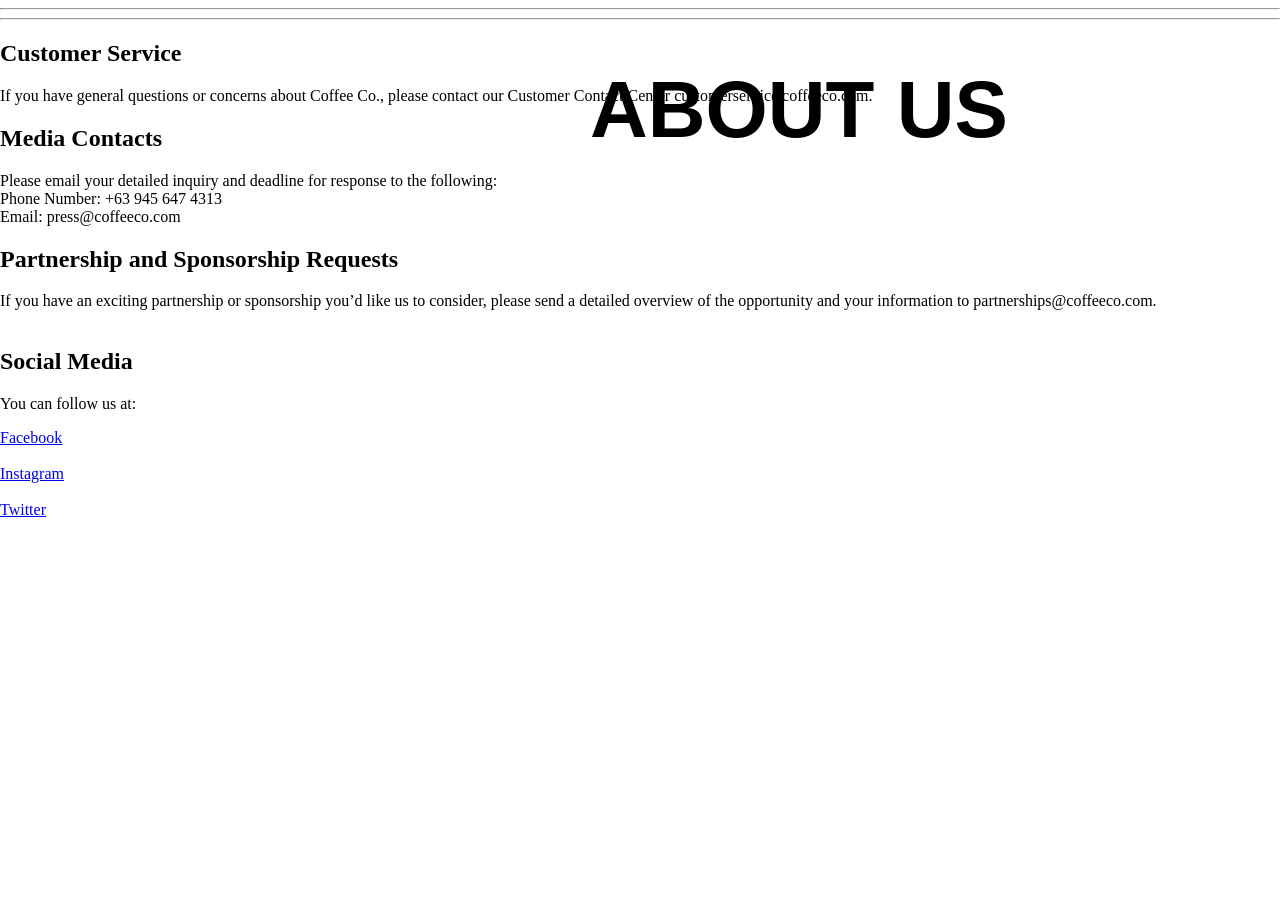
<file: about us.html>
<!DOCTYPE html>
<html lang="en">
<head>
    <meta charset="UTF-8">
    <meta name="viewport" content="width=device-width, initial-scale=1.0">
    <title>About Coffee Co.</title>
    <link rel="stylesheet" href="./style.css" />
    <link rel="shortcut icon" href="favicon.ico" type="image/x-icon">
</head>
<body>
    <div class="mydiv"> 
    <hr>
    <h1 class="mydiv">ABOUT US</h1>
    <hr>
</div>
    <h2>Customer Service</h2>
    <p>
        If you have general questions or concerns about Coffee Co., please contact our Customer Contact Center customerservice.coffeeco.com.
    </p>
    <h2>Media Contacts</h2>
    <p>
        Please email your detailed inquiry and deadline for response to the following:
        <br>
        Phone Number: +63 945 647 4313 <br>
        Email: press@coffeeco.com
    </p>
    <h2>Partnership and Sponsorship Requests</h2>
    <p>
        If you have an exciting partnership or sponsorship you’d like us to consider, please send a detailed overview of the opportunity and your information to partnerships@coffeeco.com. <br>
        <br>
    <h2>Social Media</h2>
    <p>
        You can follow us at:
    </p>
    <a href="facebook.html">Facebook</a> <br>
    <br>
    <a href="instagram.html">Instagram</a> <br>
    <br>
    <a href="twitter.html">Twitter</a> <br>
    <br>
</body>
</html>
</file>
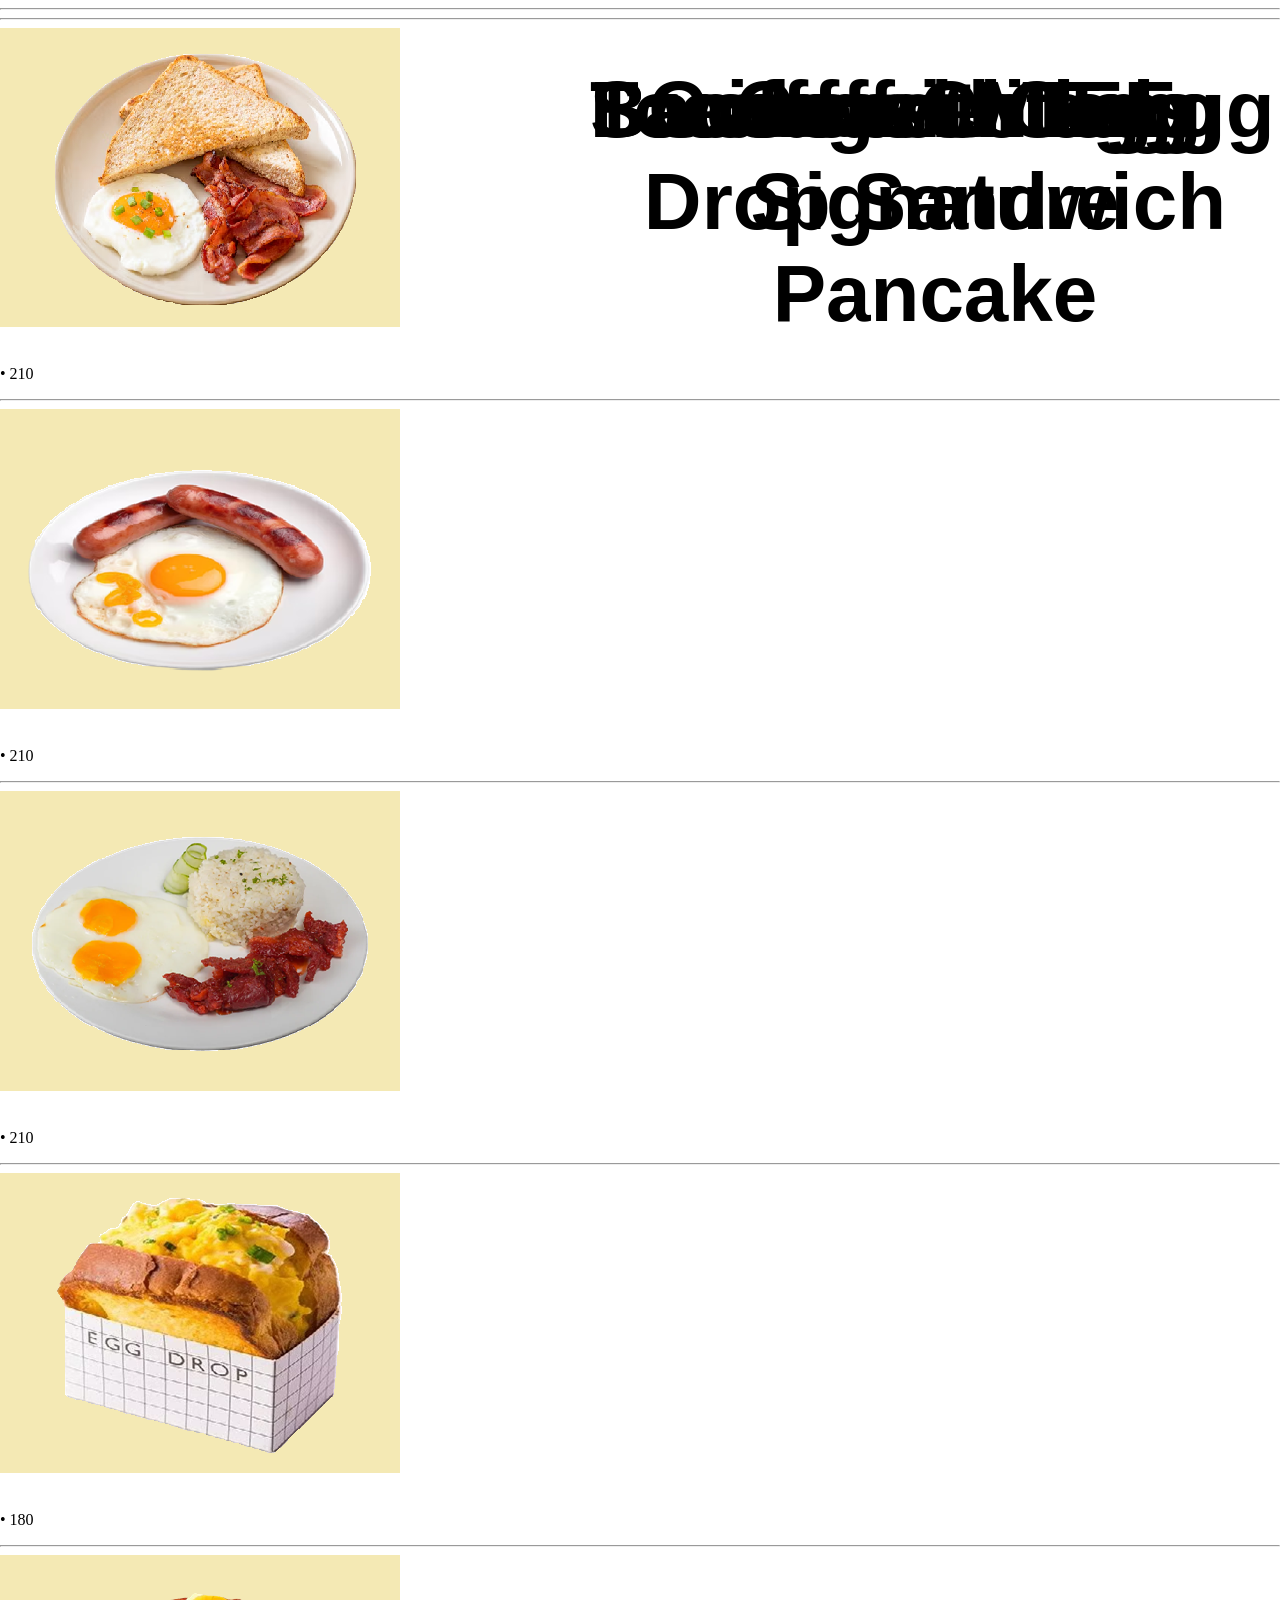
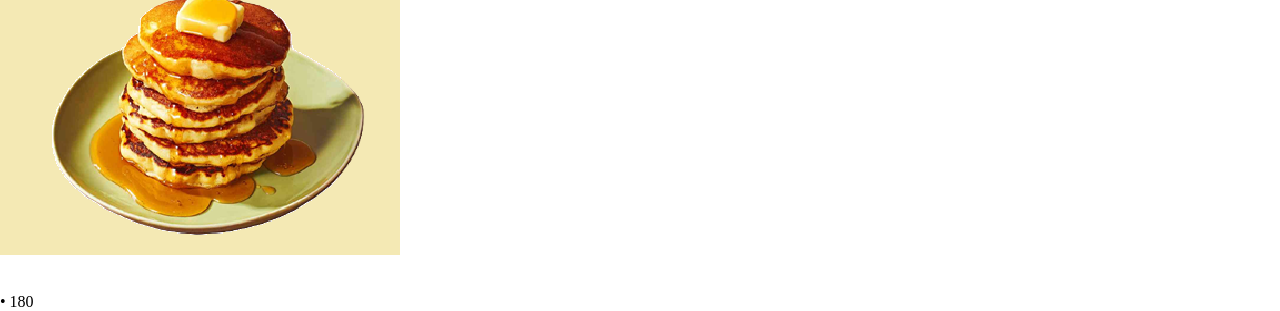
<file: breakfast meals.html>
<!DOCTYPE html>
<html lang="en">
<head>
    <meta charset="UTF-8">
    <meta name="viewport" content="width=device-width, initial-scale=1.0">
    <title>Coffee Co. Menu</title>
    <link rel="stylesheet" href="./style.css" />
    <link rel="shortcut icon" href="favicon.ico" type="image/x-icon">
</head>
<body>
  <div class="mydiv"> 
    <hr>
    <h1 class="mydiv">Breakfast Meals</h1>
    <hr>
  </div>
    <h1 class="playfair-display-regular">Bacon with Egg</h1>
    <img src="IMG/15.png" alt="15"> <br>
   <br>
   <p>
    • 210
   </p>
   <hr>
   <h1 class="playfair-display-regular">Sausage with Egg</h1>
   <img src="IMG/16.png" alt="16"> <br>
   <br>
   <p>
    • 210
   </p>
   <hr>
   <h1 class="playfair-display-regular">Tocino with Egg</h1>
   <img src="IMG/17.png" alt="17"> <br>
   <br>
  <p>
    • 210
  </p>
  <hr>
   <h1 class="playfair-display-regular">Coffee Co. Egg Drop Sandwich</h1>
   <img src="IMG/18.png" alt="18"> <br>
   <br>
   <p>
    • 180
   </p>
   <hr>
   <h1 class="playfair-display-regular">Coffee Co. Signature Pancake</h1>
   <img src="IMG/27.png" alt="27"> <br>
   <br>
   <p>
    • 180
   </p>
</body>
</html>
</file>
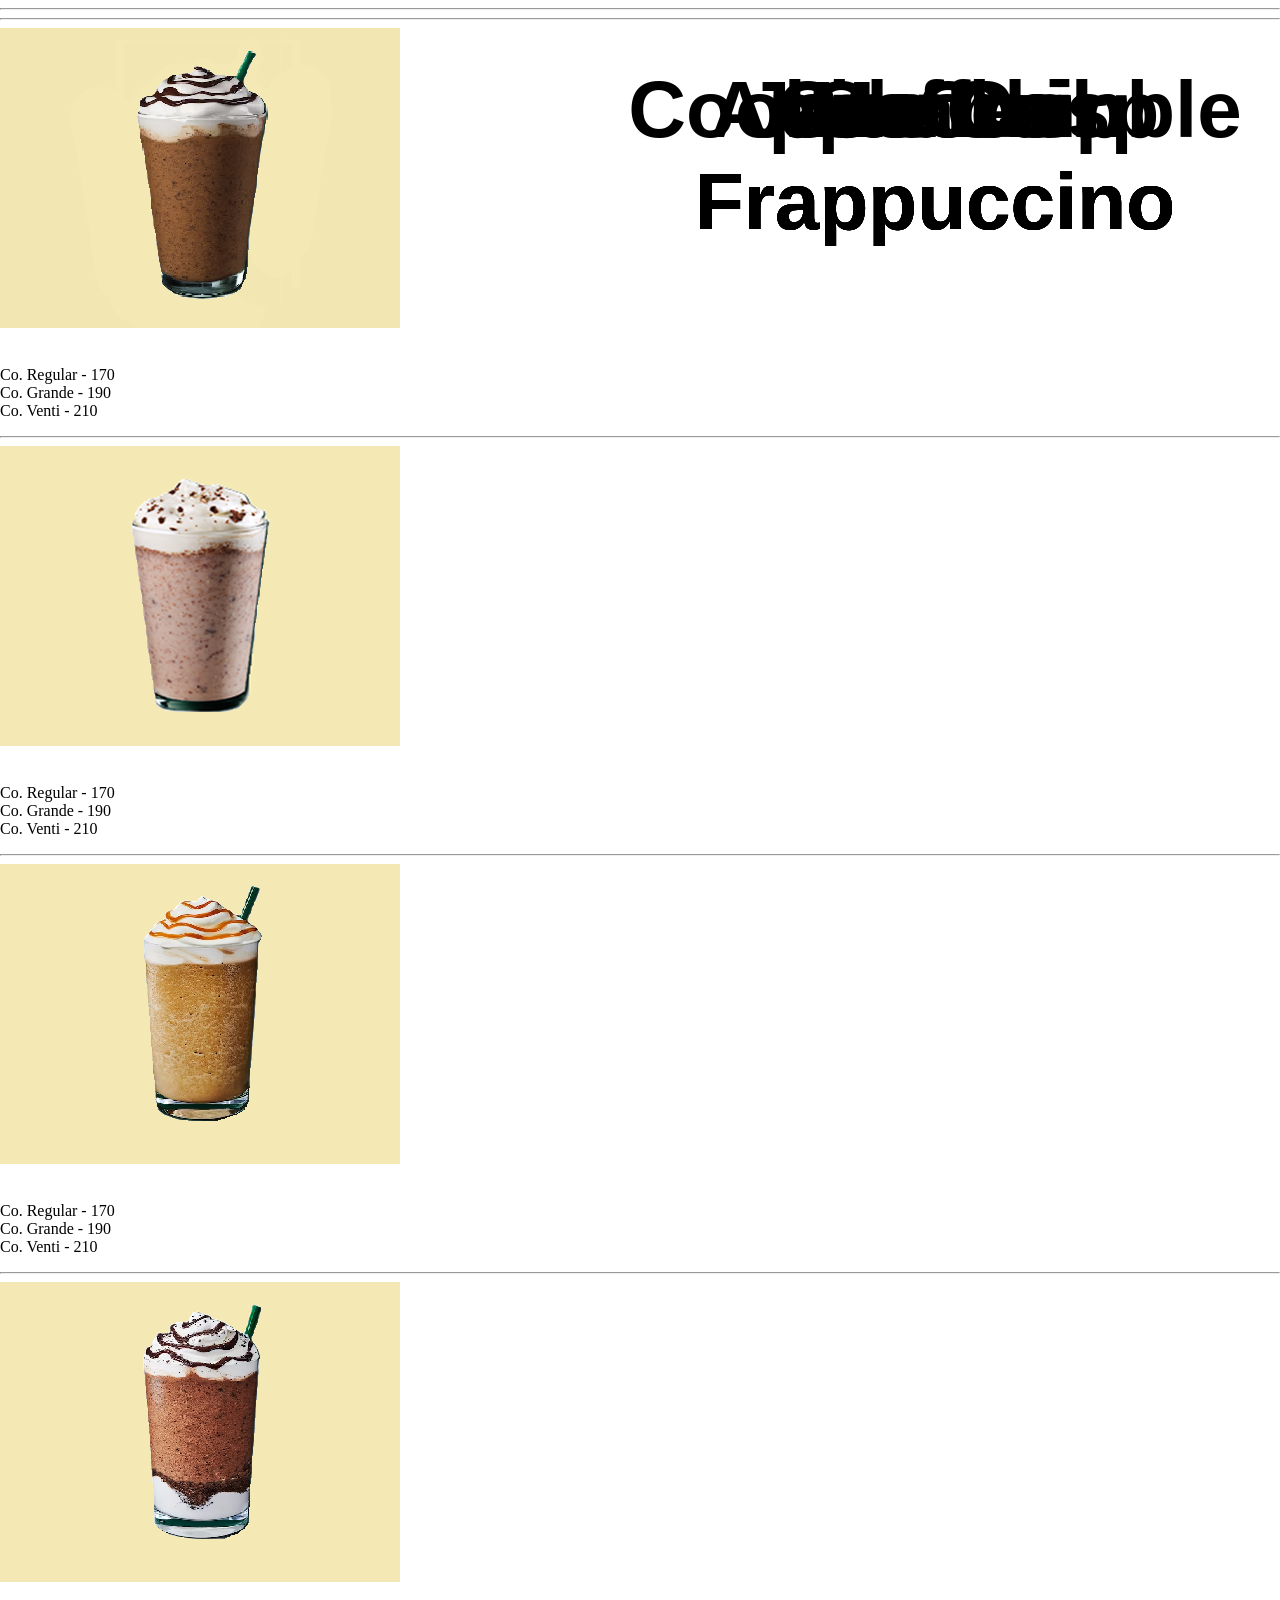
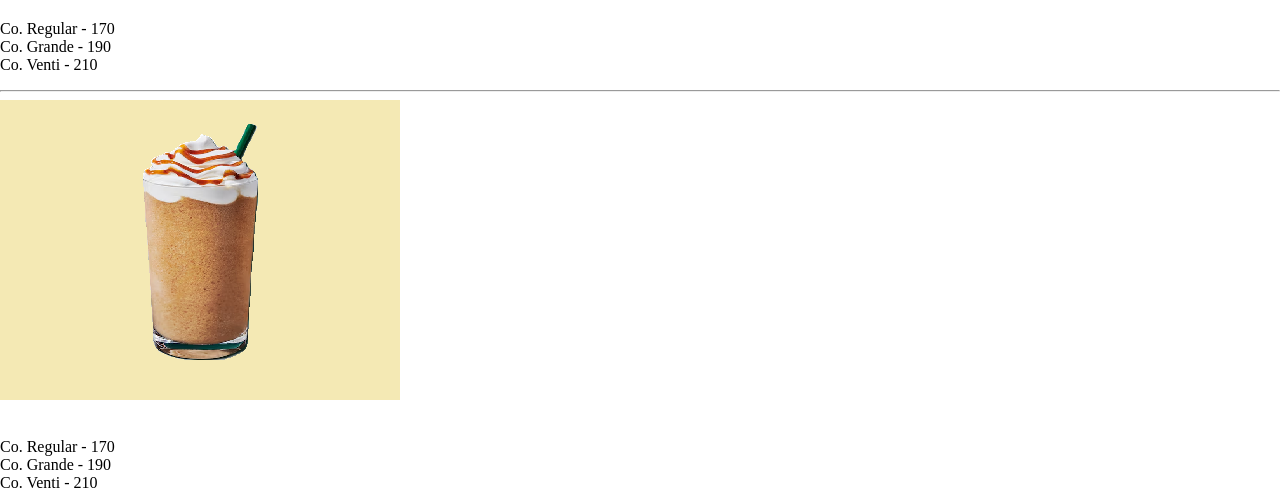
<file: coffee frappuccino.html>
<!DOCTYPE html>
<html lang="en">
<head>
    <meta charset="UTF-8">
    <meta name="viewport" content="width=device-width, initial-scale=1.0">
    <title>Coffee Co. Menu</title>
    <link rel="stylesheet" href="./style.css" />
    <link rel="shortcut icon" href="favicon.ico" type="image/x-icon">
</head> 
<body>
   <div class="mydiv"> 
   <hr>
    <h1 class="mydiv">Coffee Frappuccino</h1>
    <hr>
    </div>
    <h1 class="playfair-display-regular">Java Chip Frappuccino</h1>
   <img src="IMG/1.png" alt="1"> <br>
   <br>
   <p>
    Co. Regular - 170 <br>
    Co. Grande - 190<br>
    Co. Venti - 210<br>
 </p>
 <hr> 
   <h1 class="playfair-display-regular">Mocha Frappuccino</h1>
   <img src="IMG/2.png" alt="2"> <br>
   <br>
   <p>
    Co. Regular - 170 <br>
    Co. Grande - 190<br>
    Co. Venti - 210<br>
 </p>
 <hr> 
   <h1 class="playfair-display-regular">Caramel Frappuccino</h1>
   <img src="IMG/3.png" alt="3"> <br>
   <br>
   <p>
    Co. Regular - 170 <br>
    Co. Grande - 190<br>
    Co. Venti - 210<br>
 </p>
 <hr>
   <h1 class="playfair-display-regular">Cookie Crumble Frappuccino</h1>
   <img src="IMG/4.png" alt="4"> <br>
   <br>
   <p>
    Co. Regular - 170 <br>
    Co. Grande - 190<br>
    Co. Venti - 210<br>
 </p>
 <hr>
   <h1 class="playfair-display-regular">Apple Crisp Frappuccino</h1>
   <img src="IMG/5.png" alt="5"> <br>
   <br>
   <p>
    Co. Regular - 170 <br>
    Co. Grande - 190<br>
    Co. Venti - 210<br>
 </p>
</body>
</html>
</file>
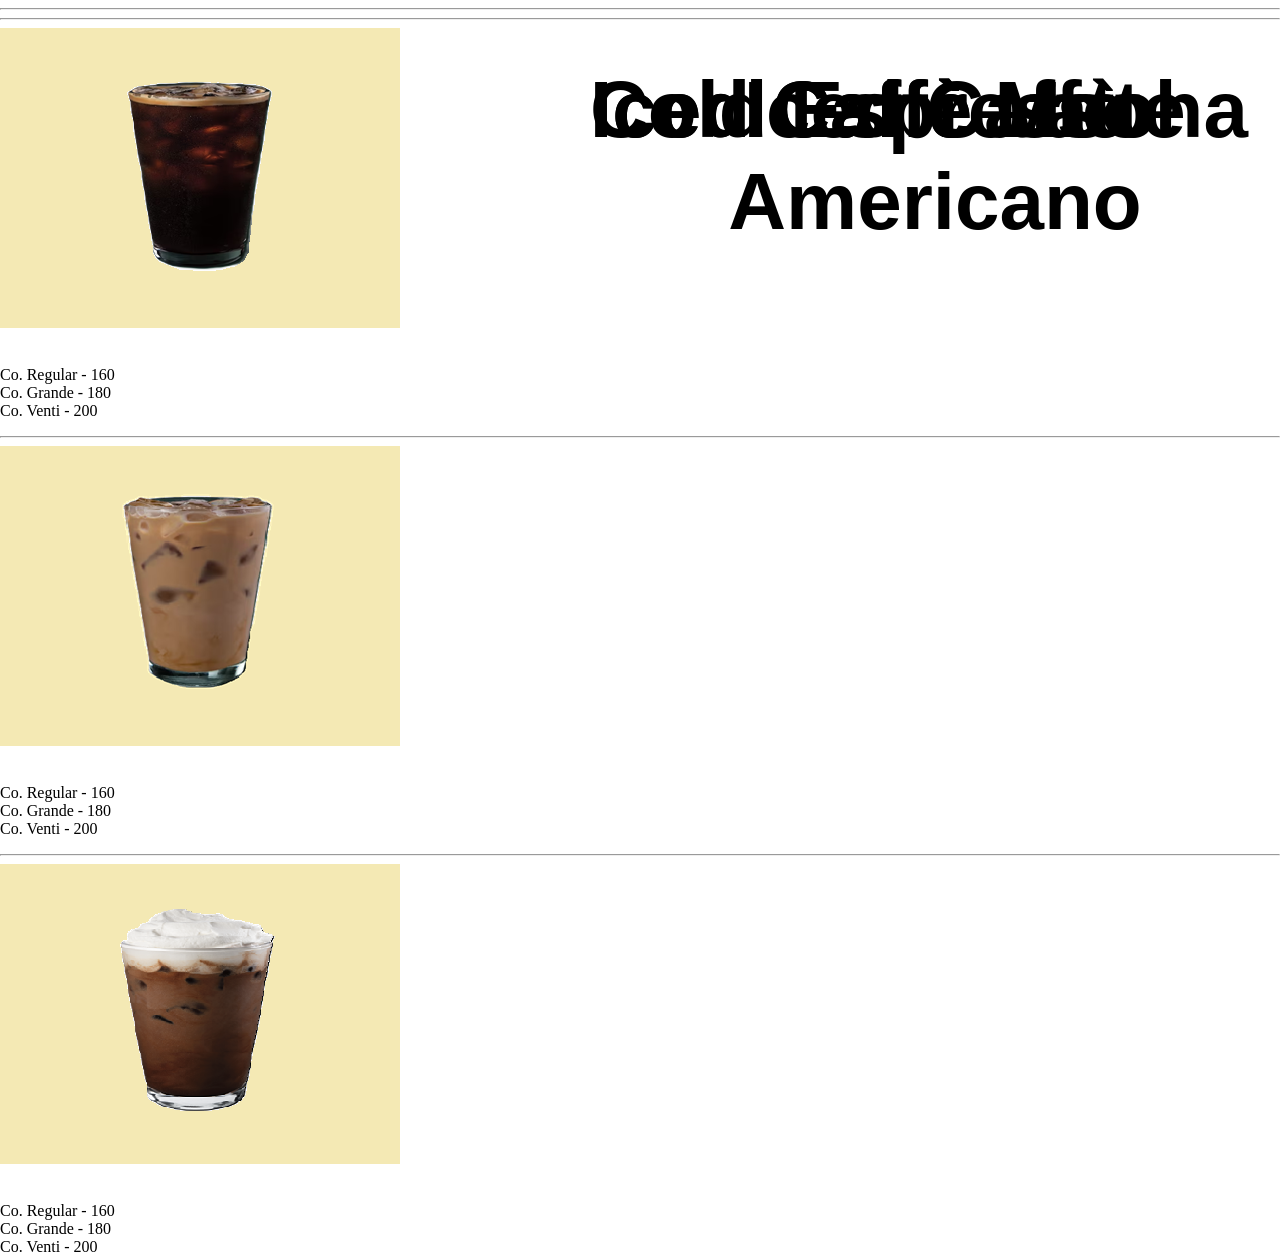
<file: cold espresso.html>
<!DOCTYPE html>
<html lang="en">
<head>
    <meta charset="UTF-8">
    <meta name="viewport" content="width=device-width, initial-scale=1.0">
    <title>Coffee Co. Menu</title>
    <link rel="stylesheet" href="./style.css" />
    <link rel="shortcut icon" href="favicon.ico" type="image/x-icon">
</head>
<body>
  <div class="mydiv"> 
  <hr>
    <h1 class="mydiv">Cold Espresso</h1>
    <hr>
  </div>
    <h1 class="playfair-display-regular">Iced Caffè Americano</h1>
    <img src="IMG/12.png" alt="12"> <br>
    <br>
    <p> 
      Co. Regular - 160 <br>
      Co. Grande - 180<br>
      Co. Venti - 200<br>
     </p>
     <hr>
    <h1 class="playfair-display-regular">Iced Caffè Latte</h1>
    <img src="IMG/13.png" alt="13"> <br>
   <br>
   <p> 
    Co. Regular - 160 <br>
      Co. Grande - 180<br>
      Co. Venti - 200<br>
 </p>
 <hr>
   <h1 class="playfair-display-regular">Iced Caffè Mocha</h1>
   <img src="IMG/14.png" alt="14"> <br>
   <br>
   <p> 
    Co. Regular - 160 <br>
      Co. Grande - 180<br>
      Co. Venti - 200<br>
 </p>
</body>
</html>
</file>
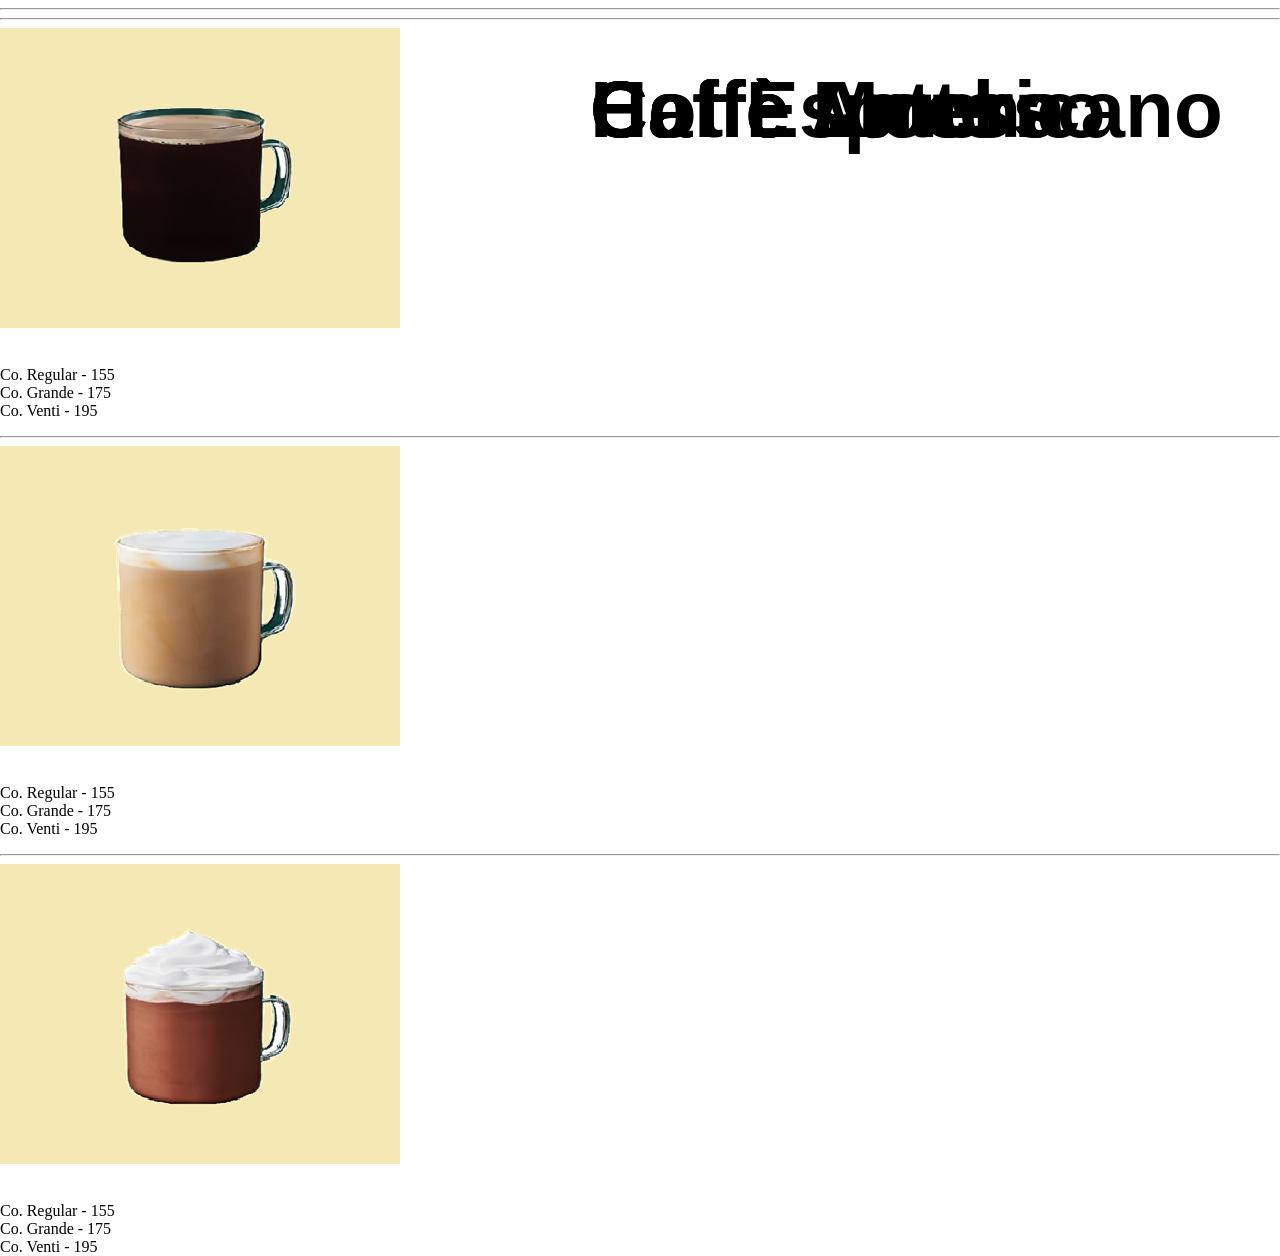
<file: hot espresso.html>
<!DOCTYPE html>
<html lang="en">
<head>
    <meta charset="UTF-8">
    <meta name="viewport" content="width=device-width, initial-scale=1.0">
    <title>Coffee Co. Menu</title>
    <link rel="stylesheet" href="./style.css" />
    <link rel="shortcut icon" href="favicon.ico" type="image/x-icon">
</head>
<body>
    <div class="mydiv"> 
    <hr>
    <h1 class="mydiv">Hot Espresso</h1>
    <hr>
</div>
    <h1 class="playfair-display-regular">Caffè Americano</h1>
    <img src="IMG/28.png" alt="28"> <br>
    <br>
    <p>
        Co. Regular - 155 <br>
        Co. Grande - 175<br>
        Co. Venti - 195<br>
    </p>
    <hr>
    <h1 class="playfair-display-regular">Caffè Latte</h1>
    <img src="IMG/29.png" alt="29"> <br>
    <br>
    <p>
        Co. Regular - 155 <br>
        Co. Grande - 175<br>
        Co. Venti - 195<br>
    </p>
    <hr>
    <h1 class="playfair-display-regular">Caffè Mocha</h1>
    <img src="IMG/30.png" alt="30"> <br>
    <br>
    <p>
        Co. Regular - 155 <br>
        Co. Grande - 175<br>
        Co. Venti - 195<br>
    </p>
    </body>
</html>
</file>
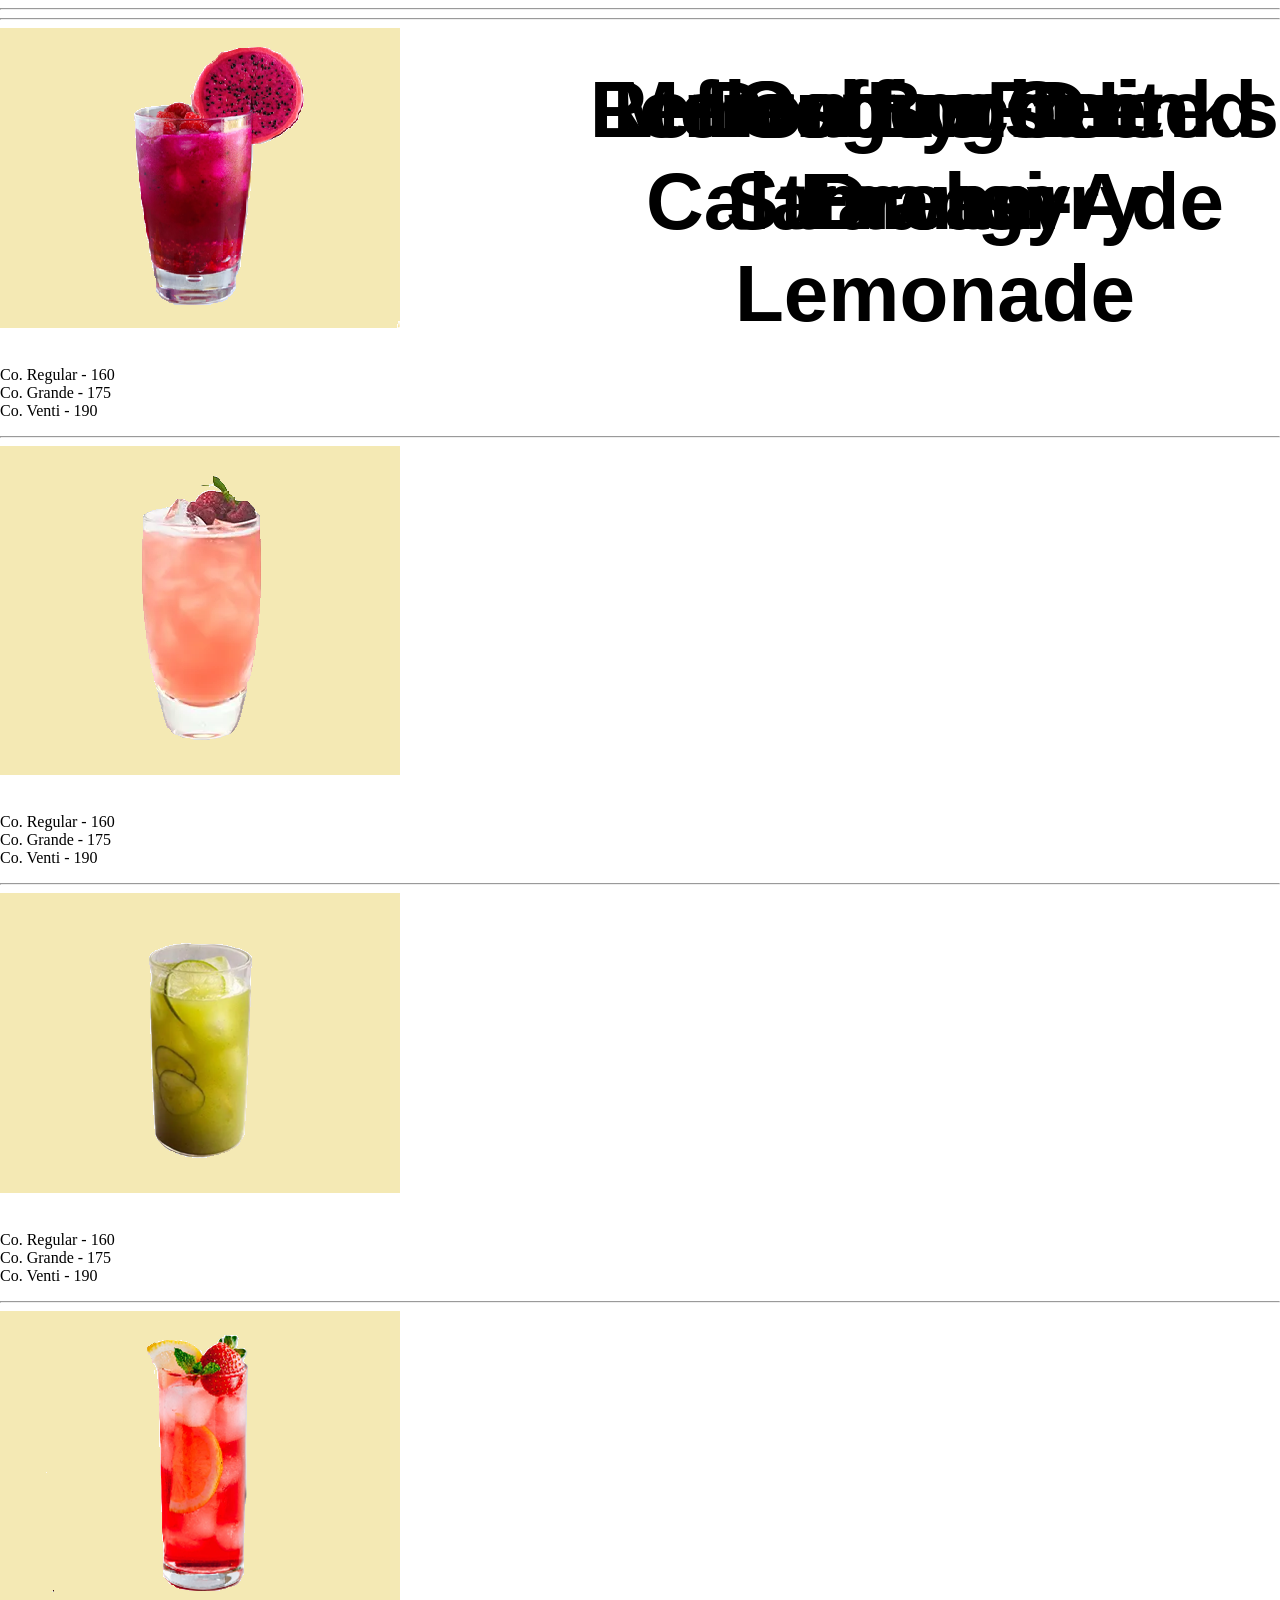
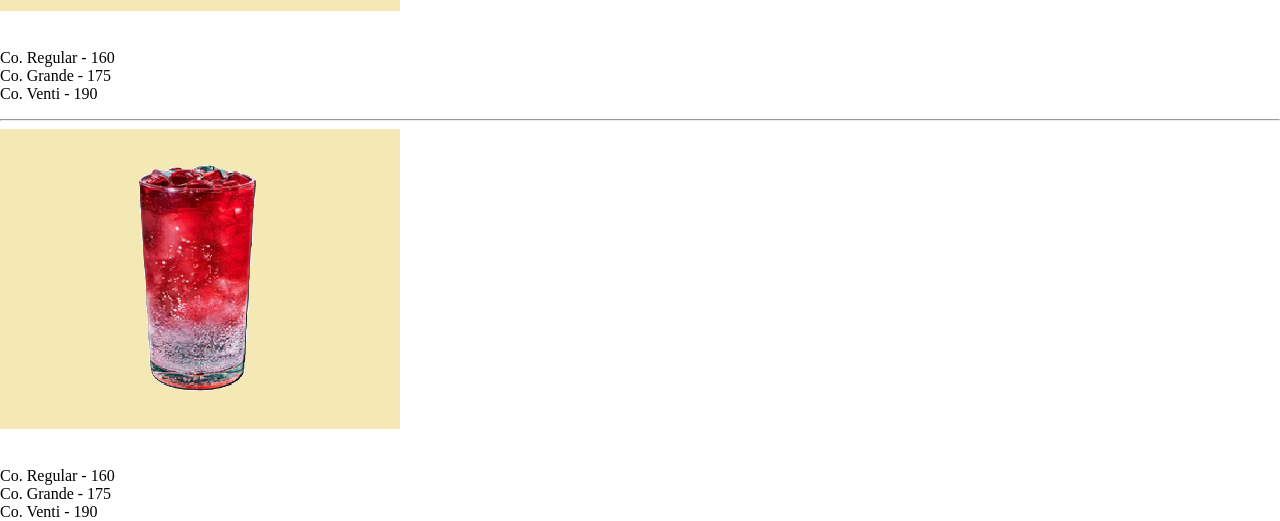
<file: refreshing drinks.html>
<!DOCTYPE html>
<html lang="en">
<head>
    <meta charset="UTF-8">
    <meta name="viewport" content="width=device-width, initial-scale=1.0">
    <title>Coffee Co. Menu</title>
    <link rel="stylesheet" href="./style.css" />
    <link rel="shortcut icon" href="favicon.ico" type="image/x-icon">
</head>
<body>
  <div class="mydiv"> 
  <hr>
    <h1 class="mydiv">Refreshing Drinks</h1>
    <hr>
  </div>
    <h1 class="playfair-display-regular">DragonFruit Dream</h1>
    <img src="IMG/6.png" alt="6"> <br>
    <br>
    <p> 
      Co. Regular - 160 <br>
      Co. Grande - 175<br>
      Co. Venti - 190<br>
     </p>
     <hr>
    <h1 class="playfair-display-regular">Lemon Lychee</h1>
    <img src="IMG/7.png" alt="7"> <br>
   <br>
   <p> 
      Co. Regular - 160 <br>
      Co. Grande - 175<br>
      Co. Venti - 190<br>
 </p>
 <hr>
   <h1 class="playfair-display-regular">Cucumber Calamansi-Ade</h1>
   <img src="IMG/8.png" alt="8"> <br>
   <br>
   <p> 
      Co. Regular - 160 <br>
      Co. Grande - 175<br>
      Co. Venti - 190<br>
 </p>
 <hr>
   <h1 class="playfair-display-regular">Coffee Co. Strawberry Lemonade</h1>
   <img src="IMG/9.png" alt="9"> <br>
   <br>
   <p> 
      Co. Regular - 160 <br>
      Co. Grande - 175<br>
      Co. Venti - 190<br>
 </p>
 <hr>
   <h1 class="playfair-display-regular">Melon Burst Iced Energy</h1>
   <img src="IMG/10.png" alt="10"> <br>
   <br>
   <p> 
      Co. Regular - 160 <br>
      Co. Grande - 175<br>
      Co. Venti - 190<br>
 </p>
</body>
</html>
</file>
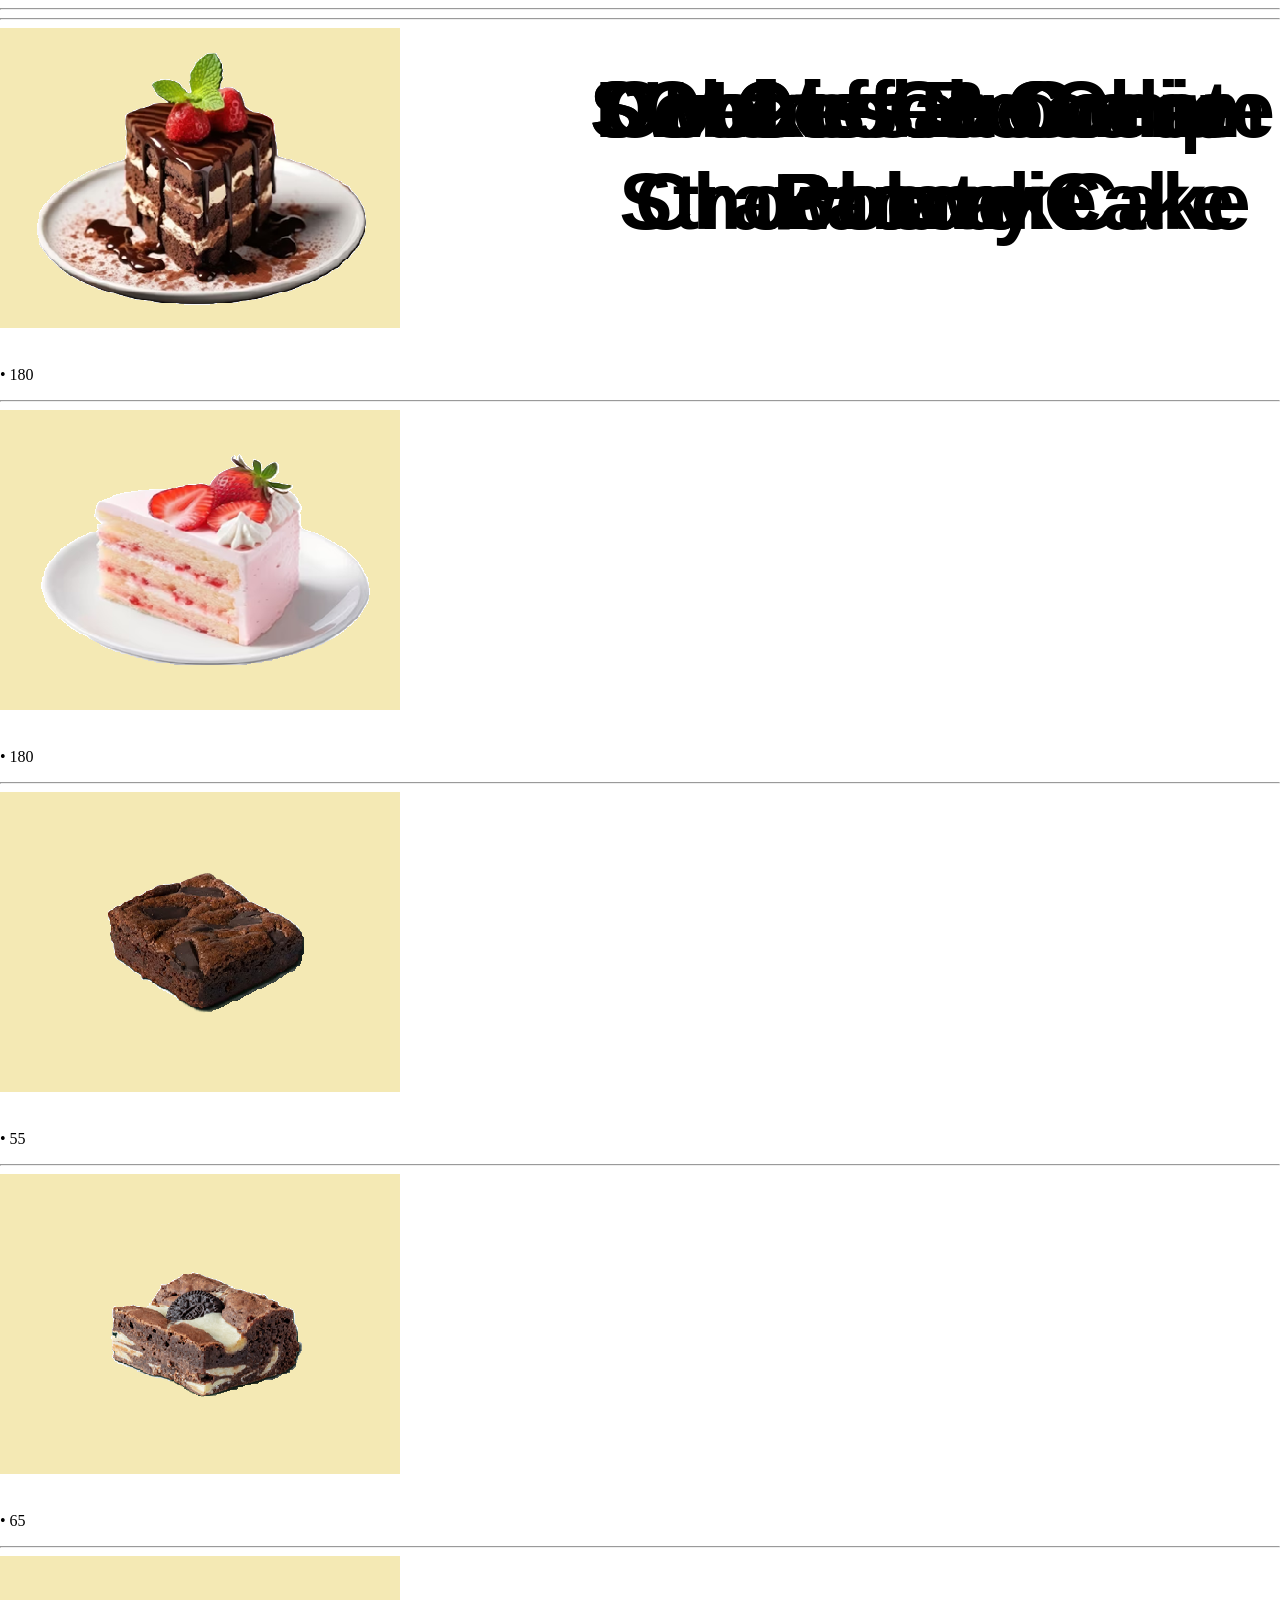
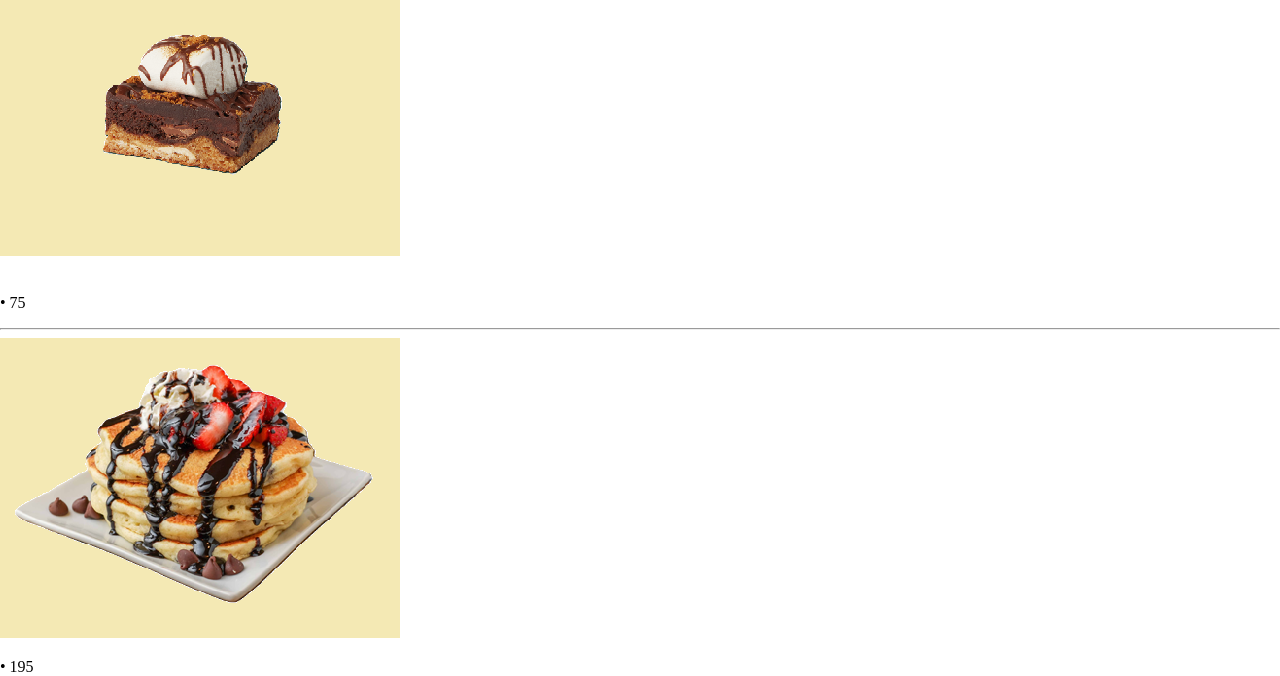
<file: sweets.html>
<!DOCTYPE html>
<html lang="en">
<head>
    <meta charset="UTF-8">
    <meta name="viewport" content="width=device-width, initial-scale=1.0">
    <title>Coffee Co. Menu</title>
    <link rel="stylesheet" href="./style.css" />
    <link rel="shortcut icon" href="favicon.ico" type="image/x-icon">
</head>
<body>
   <div class="mydiv">
   <hr>
    <h1 class="mydiv">Sweets</h1>
    <hr>
   </div>
    <h1 class="playfair-display-regular">Coffee Co. Chocolate Cake</h1>
    <img src="IMG/22.png" alt="22"> <br>
    <br>
    <p>
        • 180 
     </p>
     <hr>
     <h1 class="playfair-display-regular">Coffee Co. Strawberry Cake</h1>
     <img src="IMG/23.png" alt="23"> <br>
     <br>
     <p>
        • 180 
     </p>
     <hr>
     <h1 class="playfair-display-regular">Double Chocolate Brownie</h1>
     <img src="IMG/24.png" alt="24"> <br>
     <br>
     <p>
        • 55
     </p>
     <hr>
     <h1 class="playfair-display-regular">Cookies & Cream Brownie</h1>
     <img src="IMG/25.png" alt="25"> <br>
     <br>
     <p>
        • 65
     </p>
     <hr>
     <h1 class="playfair-display-regular">S'Mores Brownie</h1>
     <img src="IMG/26.png" alt="26"> <br>
     <br>
     <p>
        • 75
     </p>
     <hr>
     <h1 class="playfair-display-regular">Chocolate Chip Pancake</h1>
     <img src="IMG/19.png" alt="19"> <br>
     <p>
         • 195
     </p>
</body>
</html>
</file>
<file: style.css>
body {
    margin: 0;
    padding: 0;
    height: 100vh;
    align-items: center;
    background-size: cover;
    background-position: center;
    background-color: white;
}

.blue, .pink, .brown {
    border: solid;
    width: 90px;
    height: 90px;
    margin: 10px;
    border-radius: 15px;
    border-color: black;
    position: absolute;
}

.blue {
    top: 170px;
    left: 528px;
    background-color: blue;
}

.blue:hover {
    border-color: white;
}

.pink {
    top: 170px;
    left: 715px;
    background-color: pink;
}

.pink:hover {
    border-color: white;
}

.brown {
    top: 170px;
    left: 900px;
    background-color: #5a3825;
}

.brown:hover {
    border-color: white;
}

h1 {
    position: absolute;
    top: 10px;
    left: 590px;
    font-size: 500%;
    font-family: Arial, Helvetica, sans-serif;
    text-align: center;
}

#themeImage {
    display: block;
    width: 550px;
    height: 500px;
   margin-left: 495px;
   margin-top: 500px;
}
</file>
